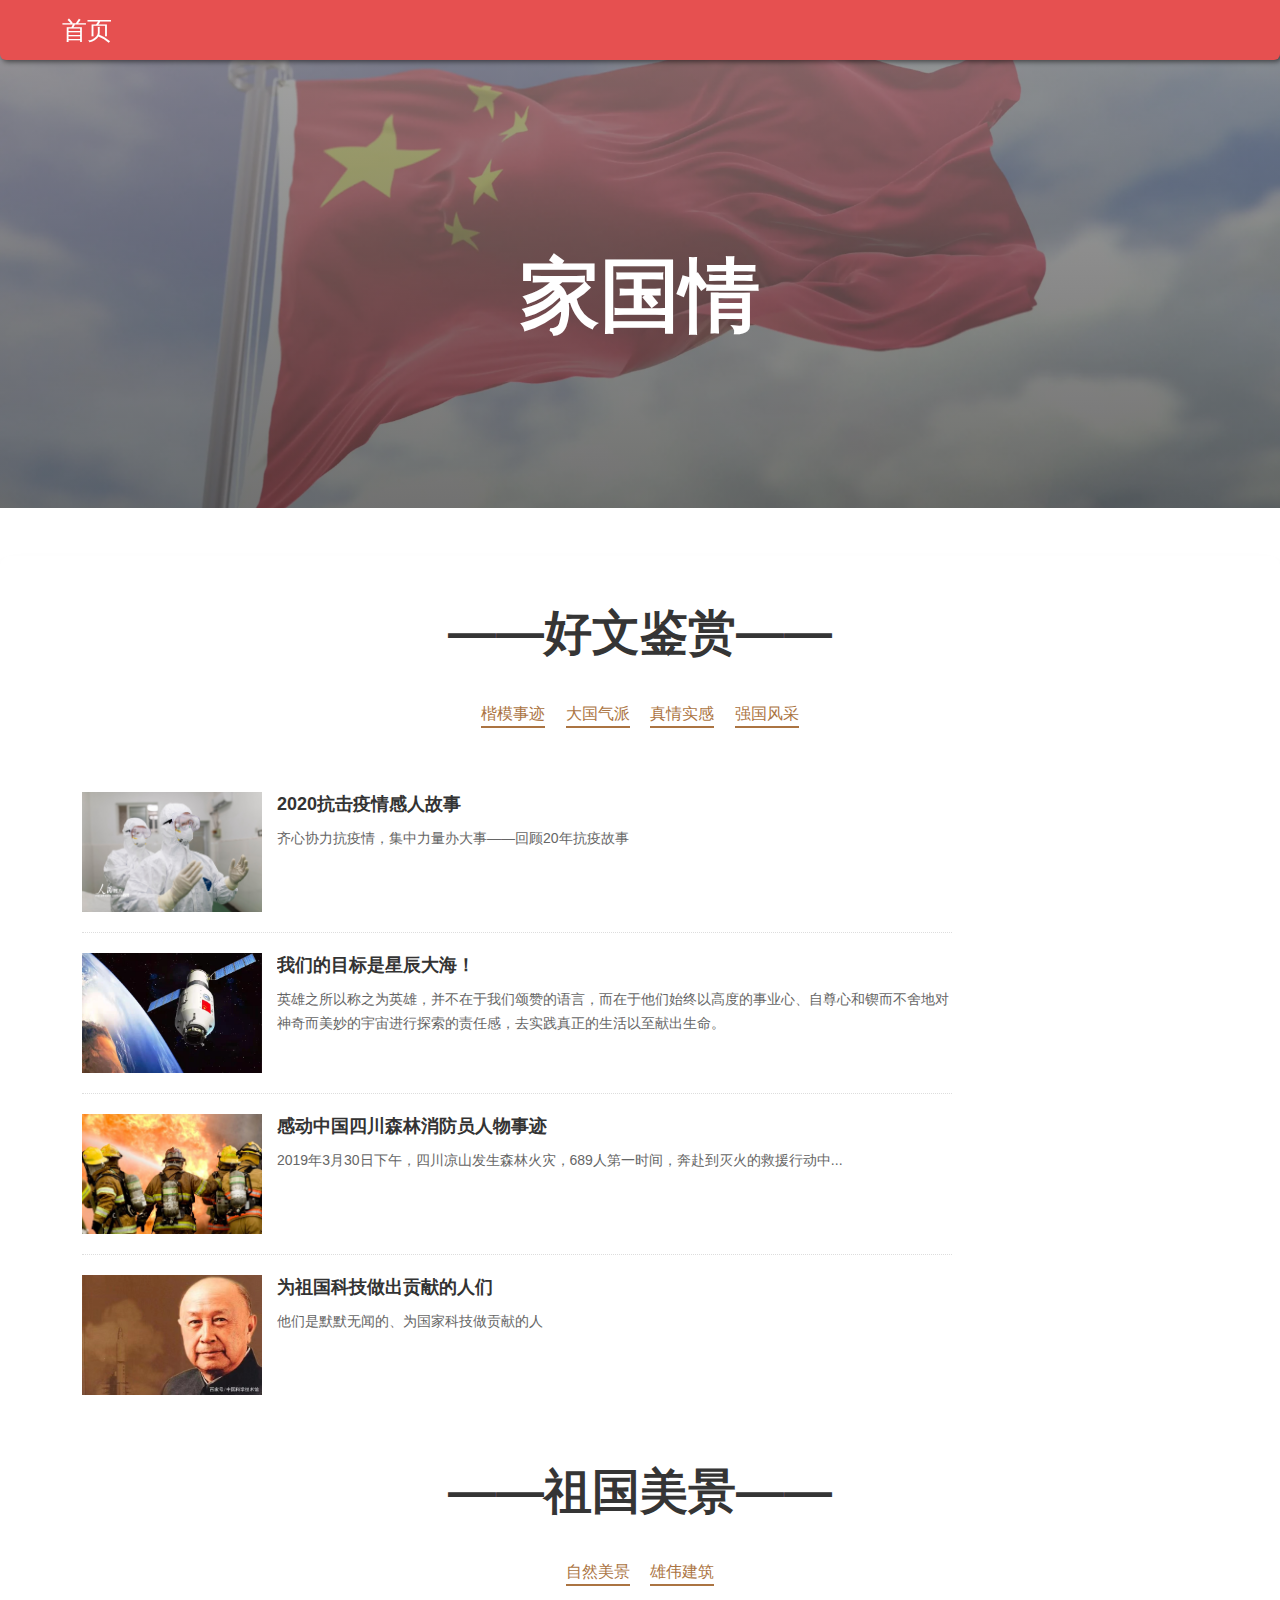
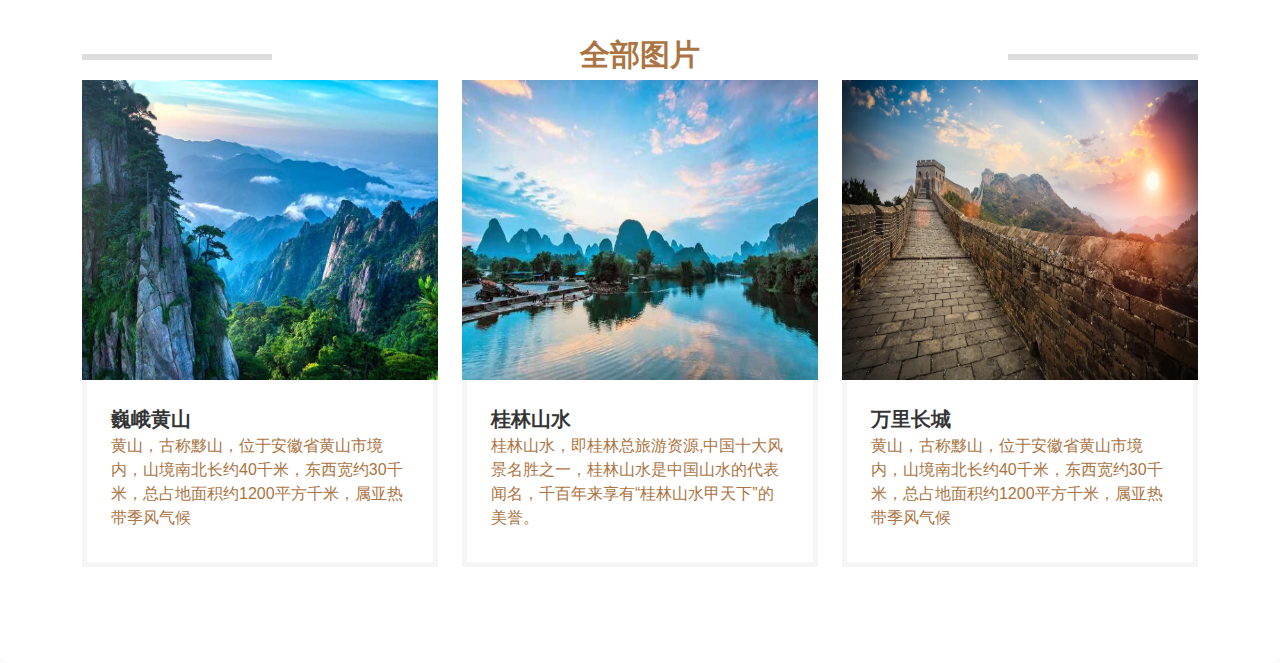
<file: Index.html>
<!DOCTYPE html>
<html lang="en">

<head>
    <meta charset="UTF-8">
    <title>家国情</title>
    <meta content="width=device-width, initial-scale=1.0" name="viewport">
    <meta http-equiv="X-UA-Compatible" content="IE=edge">
    <meta name="viewport" content="width=device-width, initial-scale=1, user-scalable=no">

    <link rel="stylesheet" href="./src/css/bootstrap.min.css">
    <link rel="stylesheet" href="./src/css/mainpage.css">
    <link rel="stylesheet" href="./src/css/page_article.css">
</head>

<body>
    <!-- 导航栏 -->
    <div id="main-page">
        <div class="header">
            <div class="menu">
                <ul>
                    <li class="main"><a href="./Index.html">首页</a></li>
                </ul>
            </div>
        </div>

        <!-- 标题——使用CSS片段：container-fluid ->左右延伸宽度 -->
        <div class="page-pic container-fluid py-5 mb-5">
            <div class="container py-5">
                <!-- 使用CSS片段：居中+一号+宽距调整 -->
                <h1 class="web-title display-1 mb-3 text-center">家国情</h1>
            </div>
        </div>

        <!-- 文章模块 -->
        <div class="page-model container-xxl py-5">
            <div class="container">
                <!-- 模块标题 -->
                <div class="section-title text-center">
                    <h1 class="display-5 mb-5">——好文鉴赏——</h1>
                </div>

                <!-- 模块分类 -->
                <div class="row mt-n2 wow fadeInUp">
                    <div class="col-12 text-center">
                        <ul class="list-inline mb-5" id="portfolio-flters">
                            <li class="mx-2 active">楷模事迹</li>
                            <li class="mx-2 active">大国气派</li>
                            <li class="mx-2 active">真情实感</li>
                            <li class="mx-2 active">强国风采</li>
                        </ul>
                    </div>
                    <div class="line"><a class="line-in"></a></div>

                </div>


                <!-- 模块展示 -->
                <div class="row g-4 portfolio-container">
                    <div class="normal width-settings">
                        <div class="left-std center-setttings">
                            <div class="article-list">
                                <!-- 文章箱 -->
                                <div class="article-structure">
                                    <div class="article-settings">
                                        <div class="article-box"
                                            style="background-image: url(./src/res/img/article-2/article-2-1.jpg);">
                                        </div>
                                        <div class="each-article">
                                            <h4 class="font-normal">
                                                <a class="font-size-18 pre-model"
                                                    href="./Article-1.html">2020抗击疫情感人故事</a>
                                            </h4>
                                            <p class="des"><a
                                                    class="word-settings font-size-14 grey-deep-color">齐心协力抗疫情，集中力量办大事——回顾20年抗疫故事</a>
                                            </p>
                                        </div>
                                    </div>
                                </div>


                                <div class="article-structure">
                                    <div class="article-settings">
                                        <div class="article-box"
                                            style="background-image: url(./src/res/img/article-1/article-1-1.jpg);">
                                        </div>
                                        <div class="each-article">
                                            <h4 class="font-normal">
                                                <a class="font-size-18 pre-model"
                                                    href="./Article-2.html">我们的目标是星辰大海！</a>
                                            </h4>
                                            <p class="des"><a
                                                    class="word-settings font-size-14 grey-deep-color">英雄之所以称之为英雄，并不在于我们颂赞的语言，而在于他们始终以高度的事业心、自尊心和锲而不舍地对神奇而美妙的宇宙进行探索的责任感，去实践真正的生活以至献出生命。</a>
                                            </p>
                                        </div>
                                    </div>
                                </div>

                                <div class="article-structure">
                                    <div class="article-settings">
                                        <div class="article-box"
                                            style="background-image: url(./src/res/img/article-3/article-3-1.jpg);">
                                        </div>
                                        <div class="each-article">
                                            <h4 class="font-normal">
                                                <a class="font-size-18 pre-model"
                                                    href="./Article-3.html">感动中国四川森林消防员人物事迹</a>
                                            </h4>
                                            <p class="des"><a
                                                    class="word-settings font-size-14 grey-deep-color">2019年3月30日下午，四川凉山发生森林火灾，689人第一时间，奔赴到灭火的救援行动中...</a>
                                            </p>
                                        </div>
                                    </div>
                                </div>

                                <div class="article-structure">
                                    <div class="article-settings">
                                        <div class="article-box"
                                            style="background-image: url(./src/res/img/article-4/article-4-1.jpg);">
                                        </div>
                                        <div class="each-article">
                                            <h4 class="font-normal">
                                                <a class="font-size-18 pre-model"
                                                    href="./Article-4.html">为祖国科技做出贡献的人们</a>
                                            </h4>
                                            <p class="des"><a
                                                    class="word-settings font-size-14 grey-deep-color">他们是默默无闻的、为国家科技做贡献的人</a>
                                            </p>
                                        </div>
                                    </div>
                                </div>
                            </div>
                        </div>
                    </div>
                </div>
            </div>
            <!-- 风景欣赏模块 -->
            <div class="container-xxl py-5">
                <div class="container">
                    <!-- 模块标题 -->
                    <div class="section-title text-center">
                        <h1 class="display-5 mb-5">——祖国美景——</h1>
                    </div>

                    <!-- 模块分类 -->
                    <div class="row mt-n2 wow fadeInUp">
                        <div class="col-12 text-center">
                            <ul class="list-inline mb-5" id="portfolio-flters">
                                <li class="mx-2 active" data-filter=".first">自然美景</li>
                                <li class="mx-2 active" data-filter=".second">雄伟建筑</li>
                            </ul>
                        </div>
                    </div>

                    <div class="line"><a class="line-in">全部图片</a></div>

                    <!-- 模块展示 -->
                    <div class="row g-4 portfolio-container">

                        <div class="col-lg-4 col-md-6 portfolio-item">
                            <div class="rounded overflow-hidden">
                                <!-- 美图 -->
                                <div class="position-relative">
                                    <img class="img-fluid w-100" src="./src/res/img/mainpage/picture-1.jpeg">
                                </div>

                                <!-- 描述信息 -->
                                <div class="border border-5 border-light border-top-0 p-4">
                                    <h5 class="lh-base mb-0">巍峨黄山</h5>
                                    <p class="text-primary mb-2">
                                        黄山，古称黟山，位于安徽省黄山市境内，山境南北长约40千米，东西宽约30千米，总占地面积约1200平方千米，属亚热带季风气候</p>
                                </div>
                            </div>
                        </div>

                        <div class="col-lg-4 col-md-6 portfolio-item">
                            <div class="rounded overflow-hidden">
                                <!-- 美图 -->
                                <div class="position-relative">
                                    <img class="img-fluid w-100" src="./src/res/img/mainpage/picture-2.jpg">
                                </div>

                                <!-- 描述信息 -->
                                <div class="border border-5 border-light border-top-0 p-4">
                                    <h5 class="lh-base mb-0">桂林山水</h5>
                                    <p class="text-primary mb-2">
                                        桂林山水，即桂林总旅游资源,中国十大风景名胜之一，桂林山水是中国山水的代表闻名，千百年来享有“桂林山水甲天下”的美誉。</p>
                                </div>
                            </div>
                        </div>

                        <div class="col-lg-4 col-md-6 portfolio-item">
                            <div class="rounded overflow-hidden">
                                <!-- 美图 -->
                                <div class="position-relative">
                                    <img class="img-fluid w-100" src="./src/res/img/mainpage/picture-3.jpg">
                                </div>

                                <!-- 描述信息 -->
                                <div class="border border-5 border-light border-top-0 p-4">
                                    <h5 class="lh-base mb-0">万里长城</h5>
                                    <p class="text-primary mb-2">
                                        黄山，古称黟山，位于安徽省黄山市境内，山境南北长约40千米，东西宽约30千米，总占地面积约1200平方千米，属亚热带季风气候</p>
                                </div>
                            </div>
                        </div>

                    </div>
                </div>
            </div>
        </div>
</body>

</html>
</file>
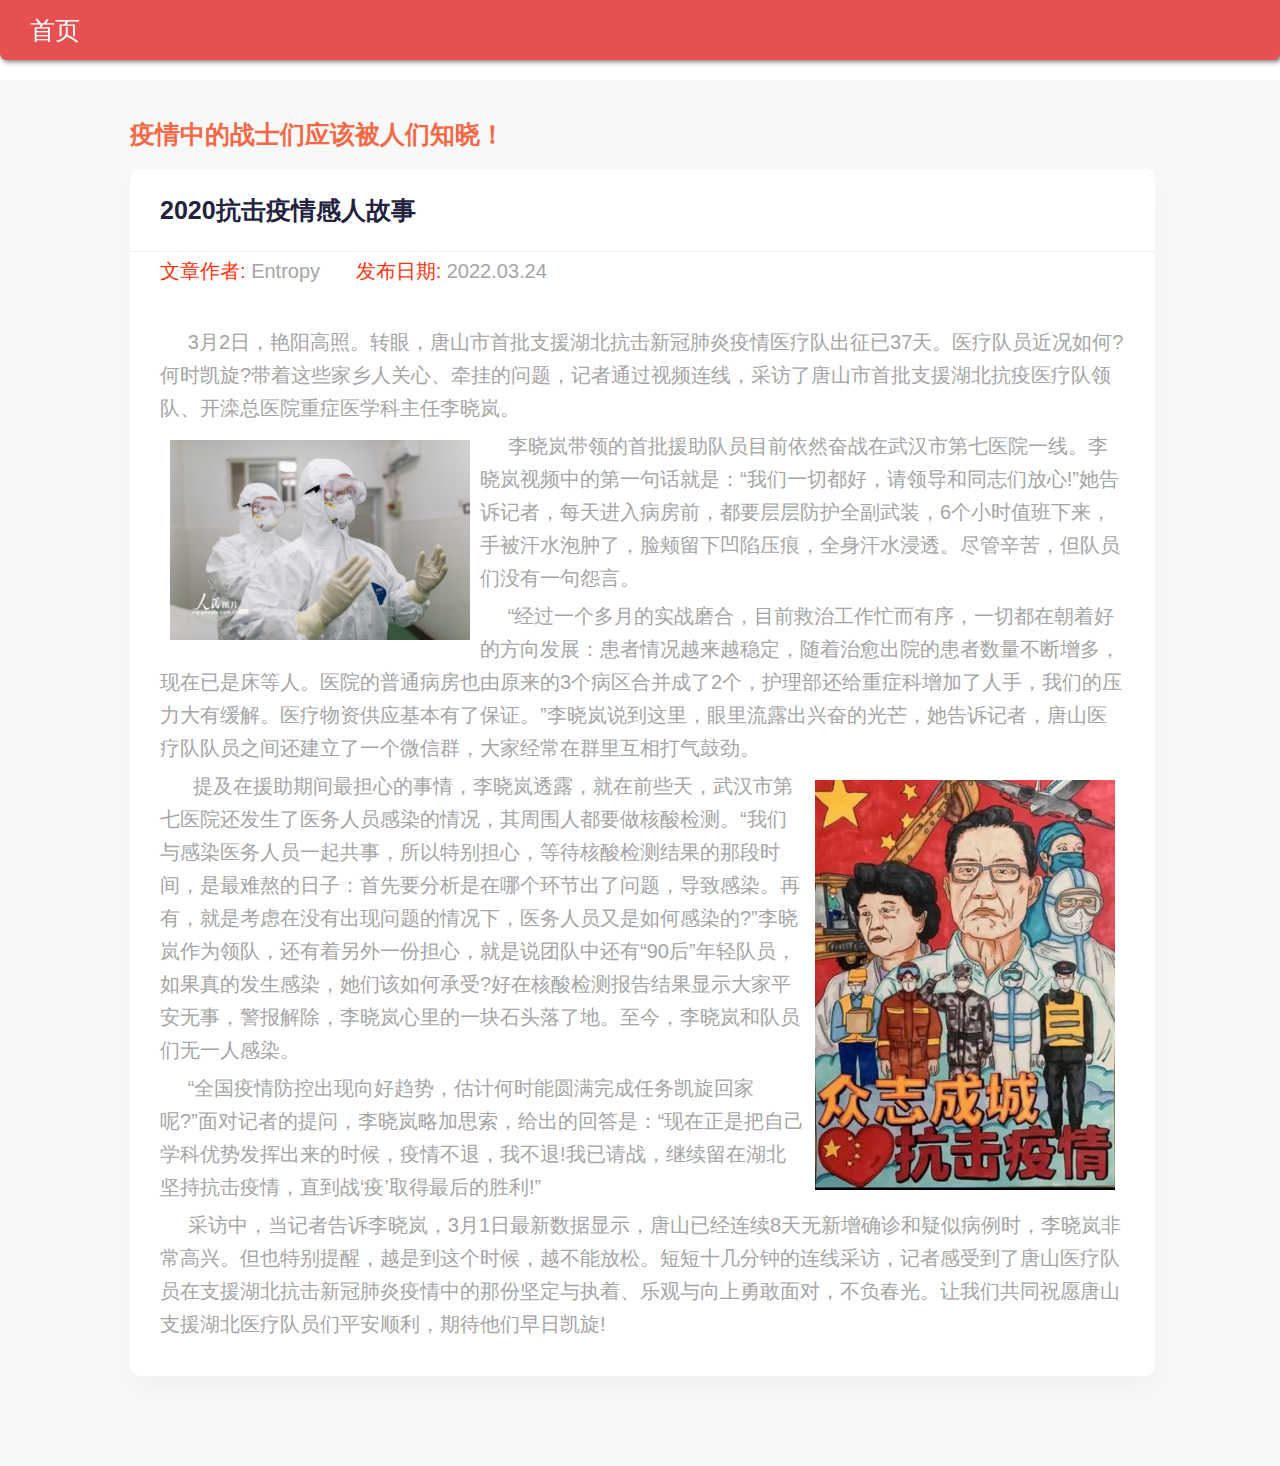
<file: Article-1.html>
<!DOCTYPE html>
<html lang="zxx">

<head>
    <meta http-equiv="Content-Type" content="text/html; charset=UTF-8">
    <title>文章-2020抗击疫情感人故事</title>
    <meta content="width=device-width, initial-scale=1.0" name="viewport">
    <meta name="author" content="">
    <meta name="MobileOptimized" content="320">

    <link rel="stylesheet" href="./src/css/page_article.css">

    <link rel="stylesheet" type="text/css" href="./src/css/article_style.css">

</head>


<body class="mini-sidebar">
    <div class="header">
        <div class="menu">
            <ul>
                <li class="main"><a href="./Index.html">首页</a></li>
            </ul>
        </div>
    </div>

    <div class="page-wrapper">
        <div class="page-wrapper">
            <div class="main-content">
                <div class="row">
                    <div class="col xl-12 col-lg-12 col-md-12 col-sm-12 col-12">
                        <div class="page-title-wrapper">
                            <div class="page-title-box">
                                <h4 class="page-title">疫情中的战士们应该被人们知晓！</h4>
                            </div>
                        </div>
                    </div>
                </div>

                <div class="row">
                    <div class="col-xl-12 col-lg-12 col-md-12 col-sm-12 col-12">
                        <div id="info-content" class="button-content-1"></div>
                        <div id="info-content" class="button-content-2"></div>
                        <div class="card table-card">
                            <div class="card-header pb-0">
                                <h4>2020抗击疫情感人故事
                                </h4>
                            </div>
                            <div class="card-info">
                                <p><span>文章作者: </span>Entropy</p>
                                <p><span>发布日期: </span>2022.03.24</p>
                            </div>
                            <div class="card-body">
                                <div class="article">
                                    <p>&nbsp;&nbsp;&nbsp;&nbsp;&nbsp;3月2日，艳阳高照。转眼，唐山市首批支援湖北抗击新冠肺炎疫情医疗队出征已37天。医疗队员近况如何?何时凯旋?带着这些家乡人关心、牵挂的问题，记者通过视频连线，采访了唐山市首批支援湖北抗疫医疗队领队、开滦总医院重症医学科主任李晓岚。
                                    </p>
                                    <p class="img-article-a"><img src="./src/res/img/article-2/article-2-1.jpg"></p>
                                    <p>&nbsp;&nbsp;&nbsp;&nbsp;&nbsp;李晓岚带领的首批援助队员目前依然奋战在武汉市第七医院一线。李晓岚视频中的第一句话就是：“我们一切都好，请领导和同志们放心!”她告诉记者，每天进入病房前，都要层层防护全副武装，6个小时值班下来，手被汗水泡肿了，脸颊留下凹陷压痕，全身汗水浸透。尽管辛苦，但队员们没有一句怨言。
                                    </p>

                                    <p>&nbsp;&nbsp;&nbsp;&nbsp;&nbsp;“经过一个多月的实战磨合，目前救治工作忙而有序，一切都在朝着好的方向发展：患者情况越来越稳定，随着治愈出院的患者数量不断增多，现在已是床等人。医院的普通病房也由原来的3个病区合并成了2个，护理部还给重症科增加了人手，我们的压力大有缓解。医疗物资供应基本有了保证。”李晓岚说到这里，眼里流露出兴奋的光芒，她告诉记者，唐山医疗队队员之间还建立了一个微信群，大家经常在群里互相打气鼓劲。
                                    </p>

                                    <p class="img-article-b"><img src="./src/res/img/article-2/article-2-2.jpg"></p>
                                    <p>&nbsp;&nbsp;&nbsp;&nbsp;&nbsp;
                                        提及在援助期间最担心的事情，李晓岚透露，就在前些天，武汉市第七医院还发生了医务人员感染的情况，其周围人都要做核酸检测。“我们与感染医务人员一起共事，所以特别担心，等待核酸检测结果的那段时间，是最难熬的日子：首先要分析是在哪个环节出了问题，导致感染。再有，就是考虑在没有出现问题的情况下，医务人员又是如何感染的?”李晓岚作为领队，还有着另外一份担心，就是说团队中还有“90后”年轻队员，如果真的发生感染，她们该如何承受?好在核酸检测报告结果显示大家平安无事，警报解除，李晓岚心里的一块石头落了地。至今，李晓岚和队员们无一人感染。
                                    </p>

                                    <p>&nbsp;&nbsp;&nbsp;&nbsp;&nbsp;“全国疫情防控出现向好趋势，估计何时能圆满完成任务凯旋回家呢?”面对记者的提问，李晓岚略加思索，给出的回答是：“现在正是把自己学科优势发挥出来的时候，疫情不退，我不退!我已请战，继续留在湖北坚持抗击疫情，直到战‘疫’取得最后的胜利!”
                                    </p>

                                    <p>&nbsp;&nbsp;&nbsp;&nbsp;&nbsp;采访中，当记者告诉李晓岚，3月1日最新数据显示，唐山已经连续8天无新增确诊和疑似病例时，李晓岚非常高兴。但也特别提醒，越是到这个时候，越不能放松。短短十几分钟的连线采访，记者感受到了唐山医疗队员在支援湖北抗击新冠肺炎疫情中的那份坚定与执着、乐观与向上勇敢面对，不负春光。让我们共同祝愿唐山支援湖北医疗队员们平安顺利，期待他们早日凯旋!
                                    </p>
                                </div>
                            </div>
                        </div>
                    </div>
                </div>
            </div>
        </div>
    </div>

</body>

</html>
</file>
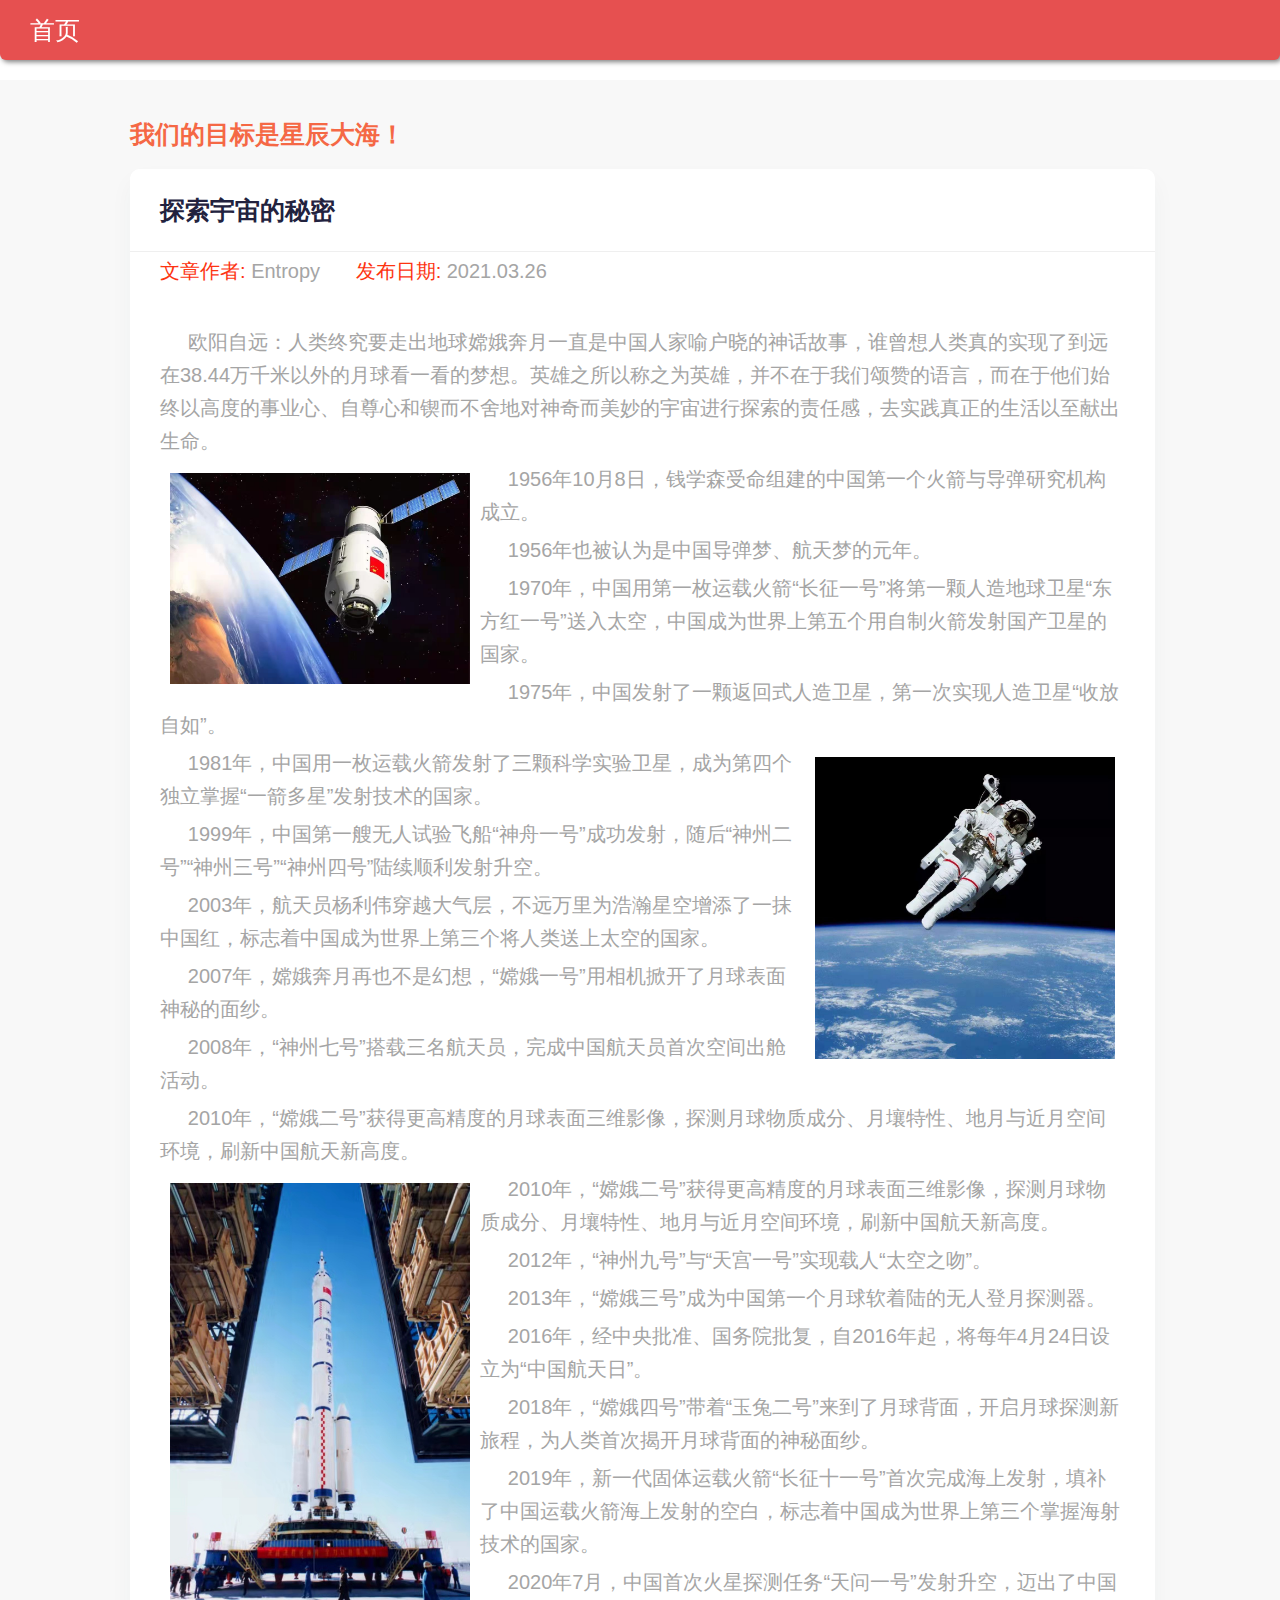
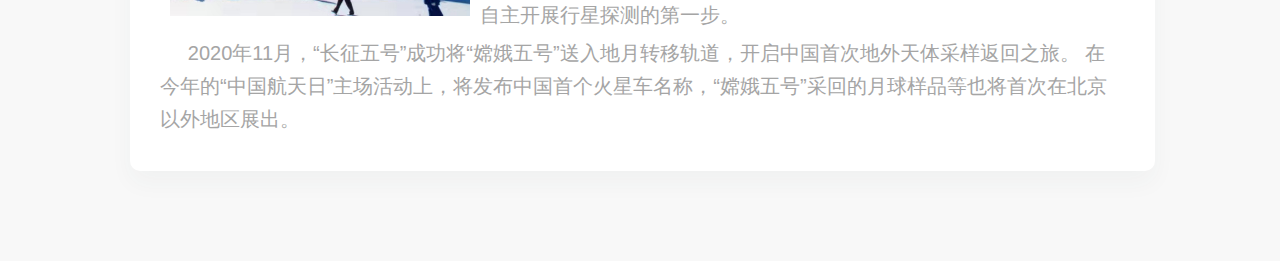
<file: Article-2.html>
<!DOCTYPE html>
<html lang="zxx">

<head>
    <meta http-equiv="Content-Type" content="text/html; charset=UTF-8">
    <title>文章-探索宇宙的秘密</title>
    <meta content="width=device-width, initial-scale=1.0" name="viewport">
    <meta name="author" content="">
    <meta name="MobileOptimized" content="320">

    <link rel="stylesheet" href="./src/css/page_article.css">

    <link rel="stylesheet" type="text/css" href="./src/css/article_style.css">

</head>


<body class="mini-sidebar">
    <div class="header">
        <div class="menu">
            <ul>
                <li class="main"><a href="./Index.html">首页</a></li>
            </ul>
        </div>
    </div>

    <div class="page-wrapper">
        <div class="page-wrapper">
            <div class="main-content">
                <div class="row">
                    <div class="col xl-12 col-lg-12 col-md-12 col-sm-12 col-12">
                        <div class="page-title-wrapper">
                            <div class="page-title-box">
                                <h4 class="page-title">我们的目标是星辰大海！</h4>
                            </div>
                        </div>
                    </div>
                </div>

                <div class="row">
                    <div class="col-xl-12 col-lg-12 col-md-12 col-sm-12 col-12">
                        <div id="info-content" class="button-content-1"></div>
                        <div id="info-content" class="button-content-2"></div>
                        <div class="card table-card">
                            <div class="card-header pb-0">
                                <h4>探索宇宙的秘密
                                </h4>
                            </div>
                            <div class="card-info">
                                <p><span>文章作者: </span>Entropy</p>
                                <p><span>发布日期: </span>2021.03.26</p>
                            </div>
                            <div class="card-body">
                                <div class="article">
                                    <p>&nbsp;&nbsp;&nbsp;&nbsp;&nbsp;欧阳自远：人类终究要走出地球嫦娥奔月一直是中国人家喻户晓的神话故事，谁曾想人类真的实现了到远在38.44万千米以外的月球看一看的梦想。英雄之所以称之为英雄，并不在于我们颂赞的语言，而在于他们始终以高度的事业心、自尊心和锲而不舍地对神奇而美妙的宇宙进行探索的责任感，去实践真正的生活以至献出生命。
                                    </p>
                                    <p class="img-article-a"><img src="./src/res/img/article-1/article-1-1.jpg"></p>
                                    <p>&nbsp;&nbsp;&nbsp;&nbsp;&nbsp;1956年10月8日，钱学森受命组建的中国第一个火箭与导弹研究机构成立。</p>

                                    <p>&nbsp;&nbsp;&nbsp;&nbsp;&nbsp;1956年也被认为是中国导弹梦、航天梦的元年。</p>


                                    <p>&nbsp;&nbsp;&nbsp;&nbsp;&nbsp;1970年，中国用第一枚运载火箭“长征一号”将第一颗人造地球卫星“东方红一号”送入太空，中国成为世界上第五个用自制火箭发射国产卫星的国家。
                                    </p>

                                    <p>&nbsp;&nbsp;&nbsp;&nbsp;&nbsp;1975年，中国发射了一颗返回式人造卫星，第一次实现人造卫星“收放自如”。
                                    </p>
                                    <p class="img-article-b"><img src="./src/res/img/article-1/article-1-2.jpg"></p>

                                    <p>&nbsp;&nbsp;&nbsp;&nbsp;&nbsp;1981年，中国用一枚运载火箭发射了三颗科学实验卫星，成为第四个独立掌握“一箭多星”发射技术的国家。
                                    </p>
                                    <p>&nbsp;&nbsp;&nbsp;&nbsp;&nbsp;1999年，中国第一艘无人试验飞船“神舟一号”成功发射，随后“神州二号”“神州三号”“神州四号”陆续顺利发射升空。
                                    </p>

                                    <p>&nbsp;&nbsp;&nbsp;&nbsp;&nbsp;2003年，航天员杨利伟穿越大气层，不远万里为浩瀚星空增添了一抹中国红，标志着中国成为世界上第三个将人类送上太空的国家。
                                    </p>
                                    <p>&nbsp;&nbsp;&nbsp;&nbsp;&nbsp;2007年，嫦娥奔月再也不是幻想，“嫦娥一号”用相机掀开了月球表面神秘的面纱。</p>

                                    <p>&nbsp;&nbsp;&nbsp;&nbsp;&nbsp;2008年，“神州七号”搭载三名航天员，完成中国航天员首次空间出舱活动。</p>
                                    <p>&nbsp;&nbsp;&nbsp;&nbsp;&nbsp;2010年，“嫦娥二号”获得更高精度的月球表面三维影像，探测月球物质成分、月壤特性、地月与近月空间环境，刷新中国航天新高度。
                                    </p>
                                    <p class="img-article-a"><img src="./src/res/img/article-1/article-1-3.jpg"></p>

                                    <p>&nbsp;&nbsp;&nbsp;&nbsp;&nbsp;2010年，“嫦娥二号”获得更高精度的月球表面三维影像，探测月球物质成分、月壤特性、地月与近月空间环境，刷新中国航天新高度。
                                    </p>
                                    <P>&nbsp;&nbsp;&nbsp;&nbsp;&nbsp;2012年，“神州九号”与“天宫一号”实现载人“太空之吻”。</P>

                                    <p>&nbsp;&nbsp;&nbsp;&nbsp;&nbsp;2013年，“嫦娥三号”成为中国第一个月球软着陆的无人登月探测器。</p>

                                    <p>&nbsp;&nbsp;&nbsp;&nbsp;&nbsp;2016年，经中央批准、国务院批复，自2016年起，将每年4月24日设立为“中国航天日”。</p>

                                    <p>&nbsp;&nbsp;&nbsp;&nbsp;&nbsp;2018年，“嫦娥四号”带着“玉兔二号”来到了月球背面，开启月球探测新旅程，为人类首次揭开月球背面的神秘面纱。
                                    </p>

                                    <P>&nbsp;&nbsp;&nbsp;&nbsp;&nbsp;2019年，新一代固体运载火箭“长征十一号”首次完成海上发射，填补了中国运载火箭海上发射的空白，标志着中国成为世界上第三个掌握海射技术的国家。
                                    </P>

                                    <p>&nbsp;&nbsp;&nbsp;&nbsp;&nbsp;2020年7月，中国首次火星探测任务“天问一号”发射升空，迈出了中国自主开展行星探测的第一步。</p>

                                    <p>&nbsp;&nbsp;&nbsp;&nbsp;&nbsp;2020年11月，“长征五号”成功将“嫦娥五号”送入地月转移轨道，开启中国首次地外天体采样返回之旅。
                                        在今年的“中国航天日”主场活动上，将发布中国首个火星车名称，“嫦娥五号”采回的月球样品等也将首次在北京以外地区展出。</p>
                                </div>
                            </div>
                        </div>
                    </div>
                </div>
            </div>
        </div>
    </div>

</body>

</html>
</file>
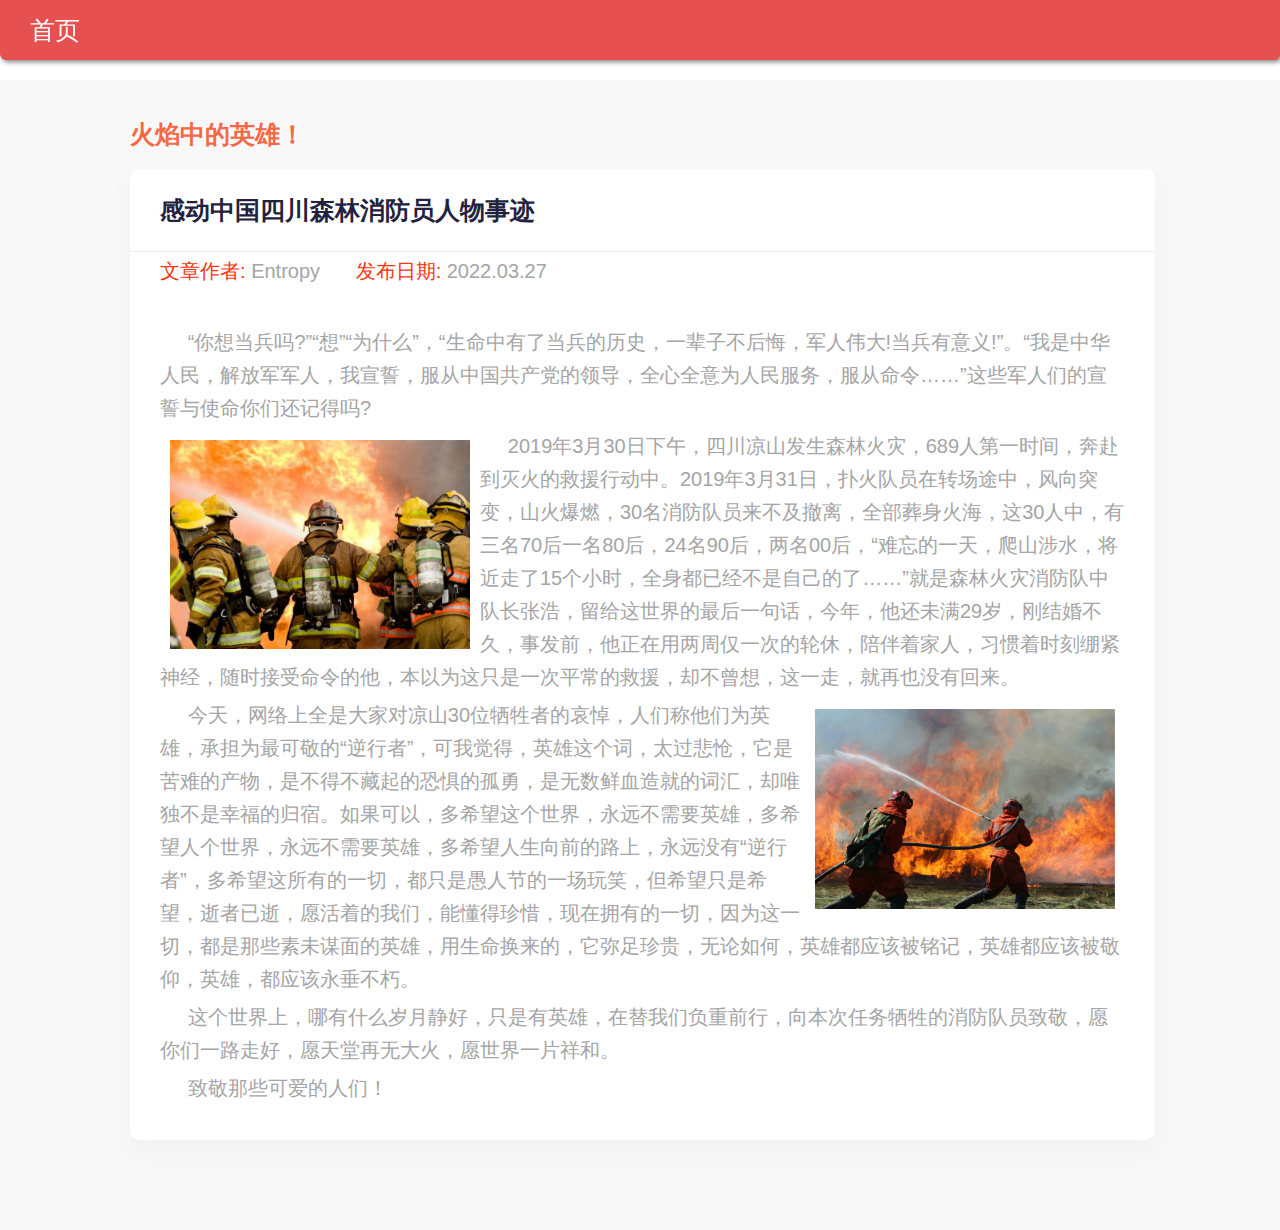
<file: Article-3.html>
<!DOCTYPE html>
<html lang="zxx">

<head>
    <meta http-equiv="Content-Type" content="text/html; charset=UTF-8">
    <title>文章-感动中国四川森林消防员人物事迹</title>
    <meta content="width=device-width, initial-scale=1.0" name="viewport">
    <meta name="author" content="">
    <meta name="MobileOptimized" content="320">

    <link rel="stylesheet" href="./src/css/page_article.css">

    <link rel="stylesheet" type="text/css" href="./src/css/article_style.css">

</head>


<body class="mini-sidebar">
    <div class="header">
        <div class="menu">
            <ul>
                <li class="main"><a href="./Index.html">首页</a></li>
            </ul>
        </div>
    </div>

    <div class="page-wrapper">
        <div class="page-wrapper">
            <div class="main-content">
                <div class="row">
                    <div class="col xl-12 col-lg-12 col-md-12 col-sm-12 col-12">
                        <div class="page-title-wrapper">
                            <div class="page-title-box">
                                <h4 class="page-title">火焰中的英雄！</h4>
                            </div>
                        </div>
                    </div>
                </div>

                <div class="row">
                    <div class="col-xl-12 col-lg-12 col-md-12 col-sm-12 col-12">
                        <div id="info-content" class="button-content-1"></div>
                        <div id="info-content" class="button-content-2"></div>
                        <div class="card table-card">
                            <div class="card-header pb-0">
                                <h4>感动中国四川森林消防员人物事迹</h4>
                            </div>
                            <div class="card-info">
                                <p><span>文章作者: </span>Entropy</p>
                                <p><span>发布日期: </span>2022.03.27</p>
                            </div>
                            <div class="card-body">
                                <div class="article">
                                    <p>&nbsp;&nbsp;&nbsp;&nbsp;&nbsp;“你想当兵吗?”“想”“为什么”，“生命中有了当兵的历史，一辈子不后悔，军人伟大!当兵有意义!”。“我是中华人民，解放军军人，我宣誓，服从中国共产党的领导，全心全意为人民服务，服从命令……”这些军人们的宣誓与使命你们还记得吗?
                                    </p>
                                    <p class="img-article-a"><img src="./src/res/img/article-3/article-3-1.jpg"></p>
                                    <p>&nbsp;&nbsp;&nbsp;&nbsp;&nbsp;2019年3月30日下午，四川凉山发生森林火灾，689人第一时间，奔赴到灭火的救援行动中。2019年3月31日，扑火队员在转场途中，风向突变，山火爆燃，30名消防队员来不及撤离，全部葬身火海，这30人中，有三名70后一名80后，24名90后，两名00后，“难忘的一天，爬山涉水，将近走了15个小时，全身都已经不是自己的了……”就是森林火灾消防队中队长张浩，留给这世界的最后一句话，今年，他还未满29岁，刚结婚不久，事发前，他正在用两周仅一次的轮休，陪伴着家人，习惯着时刻绷紧神经，随时接受命令的他，本以为这只是一次平常的救援，却不曾想，这一走，就再也没有回来。
                                    </p>
                                    <p class="img-article-b"><img src="./src/res/img/article-3/article-3-2.jpg"></p>

                                    <P>&nbsp;&nbsp;&nbsp;&nbsp;&nbsp;今天，网络上全是大家对凉山30位牺牲者的哀悼，人们称他们为英雄，承担为最可敬的“逆行者”，可我觉得，英雄这个词，太过悲怆，它是苦难的产物，是不得不藏起的恐惧的孤勇，是无数鲜血造就的词汇，却唯独不是幸福的归宿。如果可以，多希望这个世界，永远不需要英雄，多希望人个世界，永远不需要英雄，多希望人生向前的路上，永远没有“逆行者”，多希望这所有的一切，都只是愚人节的一场玩笑，但希望只是希望，逝者已逝，愿活着的我们，能懂得珍惜，现在拥有的一切，因为这一切，都是那些素未谋面的英雄，用生命换来的，它弥足珍贵，无论如何，英雄都应该被铭记，英雄都应该被敬仰，英雄，都应该永垂不朽。
                                    </P>
                                    <p>&nbsp;&nbsp;&nbsp;&nbsp;&nbsp;这个世界上，哪有什么岁月静好，只是有英雄，在替我们负重前行，向本次任务牺牲的消防队员致敬，愿你们一路走好，愿天堂再无大火，愿世界一片祥和。
                                    </p>

                                    <p>&nbsp;&nbsp;&nbsp;&nbsp;&nbsp;致敬那些可爱的人们！
                                    </p>
                                </div>
                            </div>
                        </div>
                    </div>
                </div>
            </div>
        </div>
    </div>

</body>

</html>
</file>
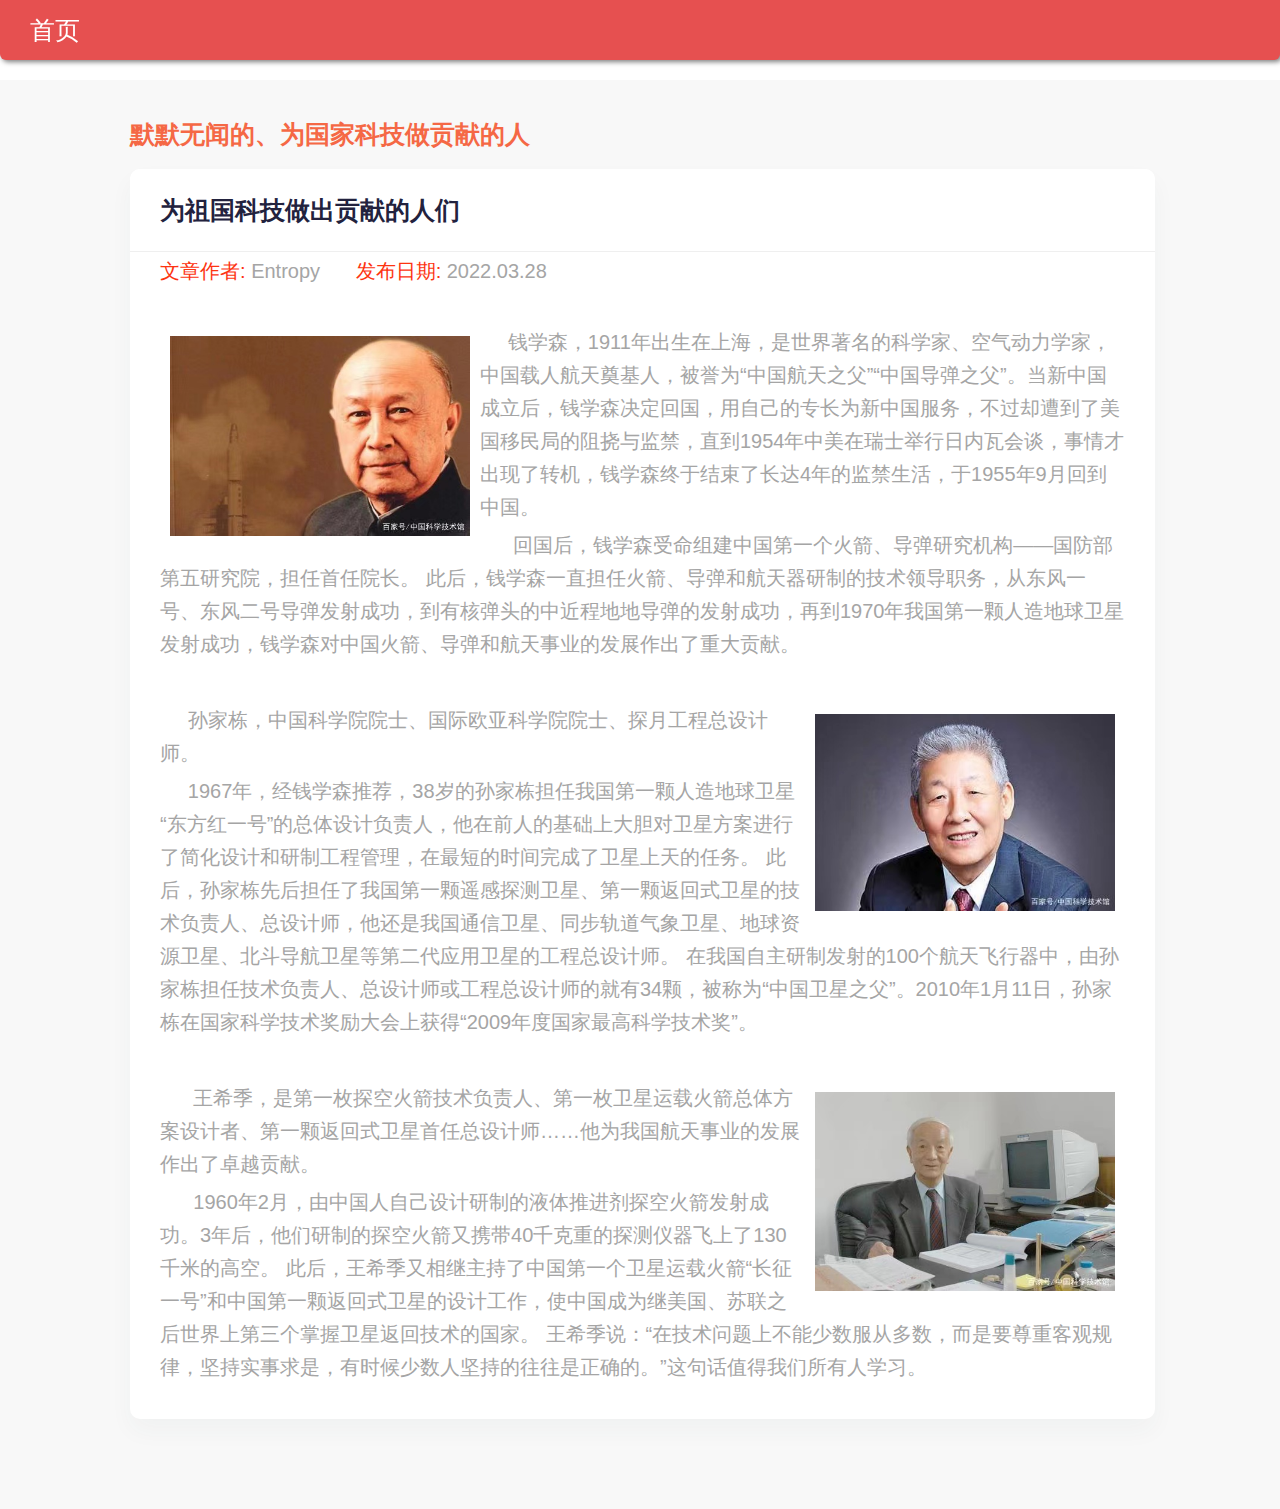
<file: Article-4.html>
<!DOCTYPE html>
<html lang="zxx">

<head>
    <meta http-equiv="Content-Type" content="text/html; charset=UTF-8">
    <title>文章-为祖国科技做出贡献的人们</title>
    <meta content="width=device-width, initial-scale=1.0" name="viewport">
    <meta name="author" content="">
    <meta name="MobileOptimized" content="320">

    <link rel="stylesheet" href="./src/css/page_article.css">

    <link rel="stylesheet" type="text/css" href="./src/css/article_style.css">

</head>


<body class="mini-sidebar">
    <div class="header">
        <div class="menu">
            <ul>
                <li class="main"><a href="./Index.html">首页</a></li>
            </ul>
        </div>
    </div>

    <div class="page-wrapper">
        <div class="page-wrapper">
            <div class="main-content">
                <div class="row">
                    <div class="col xl-12 col-lg-12 col-md-12 col-sm-12 col-12">
                        <div class="page-title-wrapper">
                            <div class="page-title-box">
                                <h4 class="page-title">默默无闻的、为国家科技做贡献的人</h4>
                            </div>
                        </div>
                    </div>
                </div>

                <div class="row">
                    <div class="col-xl-12 col-lg-12 col-md-12 col-sm-12 col-12">
                        <div id="info-content" class="button-content-1"></div>
                        <div id="info-content" class="button-content-2"></div>
                        <div class="card table-card">
                            <div class="card-header pb-0">
                                <h4>为祖国科技做出贡献的人们
                                </h4>
                            </div>
                            <div class="card-info">
                                <p><span>文章作者: </span>Entropy</p>
                                <p><span>发布日期: </span>2022.03.28</p>
                            </div>
                            <div class="card-body">
                                <div class="article">
                                    <p class="img-article-a"><img src="./src/res/img/article-4/article-4-1.jpg"></p>

                                    <p>&nbsp;&nbsp;&nbsp;&nbsp;&nbsp;钱学森，1911年出生在上海，是世界著名的科学家、空气动力学家，中国载人航天奠基人，被誉为“中国航天之父”“中国导弹之父”。当新中国成立后，钱学森决定回国，用自己的专长为新中国服务，不过却遭到了美国移民局的阻挠与监禁，直到1954年中美在瑞士举行日内瓦会谈，事情才出现了转机，钱学森终于结束了长达4年的监禁生活，于1955年9月回到中国。
                                    </p>
                                    <p>&nbsp;&nbsp;&nbsp;&nbsp;&nbsp; 回国后，钱学森受命组建中国第一个火箭、导弹研究机构——国防部第五研究院，担任首任院长。
                                        此后，钱学森一直担任火箭、导弹和航天器研制的技术领导职务，从东风一号、东风二号导弹发射成功，到有核弹头的中近程地地导弹的发射成功，再到1970年我国第一颗人造地球卫星发射成功，钱学森对中国火箭、导弹和航天事业的发展作出了重大贡献。
                                        <br />
                                    </p>
                                    <p><br /></p>
                                    <p class="img-article-b"><img src="./src/res/img/article-4/article-4-2.jpg"></p>

                                    <p>&nbsp;&nbsp;&nbsp;&nbsp;&nbsp;孙家栋，中国科学院院士、国际欧亚科学院院士、探月工程总设计师。</p>

                                    <p>&nbsp;&nbsp;&nbsp;&nbsp;&nbsp;1967年，经钱学森推荐，38岁的孙家栋担任我国第一颗人造地球卫星“东方红一号”的总体设计负责人，他在前人的基础上大胆对卫星方案进行了简化设计和研制工程管理，在最短的时间完成了卫星上天的任务。
                                        此后，孙家栋先后担任了我国第一颗遥感探测卫星、第一颗返回式卫星的技术负责人、总设计师，他还是我国通信卫星、同步轨道气象卫星、地球资源卫星、北斗导航卫星等第二代应用卫星的工程总设计师。
                                        在我国自主研制发射的100个航天飞行器中，由孙家栋担任技术负责人、总设计师或工程总设计师的就有34颗，被称为“中国卫星之父”。2010年1月11日，孙家栋在国家科学技术奖励大会上获得“2009年度国家最高科学技术奖”。
                                    </p>
                                    <p><br /></p>
                                    <p class="img-article-b"><img src="./src/res/img/article-4/article-4-3.jpg"></p>

                                    <p>&nbsp;&nbsp;&nbsp;&nbsp;&nbsp;
                                        王希季，是第一枚探空火箭技术负责人、第一枚卫星运载火箭总体方案设计者、第一颗返回式卫星首任总设计师……他为我国航天事业的发展作出了卓越贡献。
                                    </p>
                                    <p>&nbsp;&nbsp;&nbsp;&nbsp;&nbsp;
                                        1960年2月，由中国人自己设计研制的液体推进剂探空火箭发射成功。3年后，他们研制的探空火箭又携带40千克重的探测仪器飞上了130千米的高空。
                                        此后，王希季又相继主持了中国第一个卫星运载火箭“长征一号”和中国第一颗返回式卫星的设计工作，使中国成为继美国、苏联之后世界上第三个掌握卫星返回技术的国家。
                                        王希季说：“在技术问题上不能少数服从多数，而是要尊重客观规律，坚持实事求是，有时候少数人坚持的往往是正确的。”这句话值得我们所有人学习。
                                    </p>
                                </div>
                            </div>
                        </div>
                    </div>
                </div>
            </div>
        </div>
    </div>

</body>

</html>
</file>
<file: src/css/mainpage.css>
:root {
    --primary: #AB7442;
    --light: #F5F5F5;
    --dark: #353535;
    --back: rgb(255, 255, 255);
}

* {
    margin: 0;
    padding: 0;
    border: 0;
    outline: none;
}
.page-model {
    background: var(--back);
    border-radius: 10px;
    box-shadow: 0 0 50px 0 rgb(0 0 0 / 0.03);
    -webkit-box-shadow: 0px 20px 23px 0px rgba(62, 73, 84, 0.04);
    box-shadow: 0px 12px 23px 0px rgba(62, 73, 84, 0.04);
}
.middle {
    margin-top: 60px;
    height: 1000px;

}

.line {  
    padding: 0 20px 0;  
    margin: 20px 0;  
    line-height: 1px;  
    border-left: 190px solid #ddd;  
    border-right: 190px solid #ddd;  
    text-align: center;  
}

.line .line-in {
    color: var(--primary);
    font-weight: bold;
    font-size: 30px;
}

#bottoms {
    color: #fff;
    background-color: #2f2f2f;
    padding: 50px 0;
    width: 100%;
    padding-right: 7.5px;
    padding-left: 7.5px;
}



/* 主页正背景图 */
.page-pic {
    padding-top: 200px !important;
    padding-bottom: 100px !important;
    background: linear-gradient(rgba(131, 131, 131, 0.7), rgba(53, 53, 53, .7)), url(../res/img/mainpage/main-page-background.png) center center no-repeat;
    background-size: cover;
}

.web-title {
    color: rgb(255, 255, 255);
}


/* 风景类型 */
#portfolio-flters li {
    display: inline-block;
    font-weight: 500;
    color: var(--dark);
    cursor: pointer;
    transition: .5s;
    border-bottom: 2px solid transparent;
}

#portfolio-flters li:hover,
#portfolio-flters li.active {
    color: var(--primary);
    border-color: var(--primary);
}

.portfolio-item img {
    transition: .5s;
}

.portfolio-item:hover img {
    transform: scale(1.1);
}

.portfolio-item .portfolio-overlay {
    position: absolute;
    display: flex;
    align-items: center;
    justify-content: center;
    width: 0;
    height: 0;
    bottom: 0;
    left: 50%;
    background: rgba(53, 53, 53, .7);
    transition: .5s;
}

.portfolio-item:hover .portfolio-overlay {
    width: 100%;
    height: 100%;
    left: 0;
}

.portfolio-item .portfolio-overlay .btn {
    opacity: 0;
}

.portfolio-item:hover .portfolio-overlay .btn {
    opacity: 1;
}
</file>
<file: src/css/page_article.css>
* {
    margin: 0;
    padding: 0;
}

html,
body {
    width: 100%;
    font-family: "Microsoft Yahei", "Helvetica";
    color: #333333;
    background-color: rgb(255, 255, 255);
    background-repeat:no-repeat;
    background-attachment:fixed;
}
.main a {
    font-size: 25px !important;
}
img {
    max-width: 100%;
    border: 0;
}

a {
    color: #333333;
    text-decoration: none;
}

ul,
ol {
    list-style: none;
}

table {
    border-collapse: collapse;
    border-spacing: 0;
}

button {
    background: none;
}

input,
textarea,
button {
    border: none;
}

input,
button,
textarea,
select,
optgroup,
option {
    font: 1rem "Microsoft Yahei", "Helvetica";
    -webkit-box-shadow: none;
    box-shadow: none;
    outline: none;
}

input[type="button"],
input[type="text"],
input[type="submit"],
input[type="search"],
input[type="tel"],
input[type="number"],
select,
option {
    appearance: none;
    -webkit-appearance: none;
    -moz-appearance: none;
}

input::-webkit-input-placeholder,
textarea::-webkit-input-placeholder {
    color: #ccc;
}

input:-moz-placeholder,
textarea:-moz-placeholder,
input::-moz-placeholder,
textarea::-moz-placeholder {
    color: #ccc;
}

div {
    position: relative;
}





.width-settings {
    width: 1200px;
    margin: 0 auto;
}

.icon {
    display: inline-block;
    background-color: transparent;
    background-repeat: no-repeat;
}

.align-settings:after {
    content: "";
    display: inline-block;
    overflow: hidden;
    height: 100%;
    width: 0;
    font-size: 0;
    vertical-align: middle;
}

.word-settings {
    word-break: break-all;
    word-wrap: break-word;
}

.normal:after,
.normal:before {
    content: "";
    display: table;
}

.normal:after {
    clear: both;
}

.left-std {
    float: left;
}

.right-std {
    float: right;
}

.align-settings {
    vertical-align: middle;
}

.bottom-20 {
    margin-bottom: 20px;
}

.bottom-5 {
    margin-bottom: 5px;
}

.grey-deep-color {
    color: #666;
}

.grey-color {
    color: #999;
}

.black-color {
    color: #111;
}

.black-color {
    color: #000;
}

.font-size-12 {
    font-size: 12px;
}

.font-size-14 {
    font-size: 14px;
}

.font-size-18 {
    font-size: 18px;
}

.font-normal {
    font-weight: normal;
}

.heading-settings:hover {
    color: #353ed6 !important;
}

.pre-model {
    text-overflow: ellipsis;
    overflow: hidden;
    white-space: nowrap;
    font-weight: bold !important;
}





.header {
    /* min-width: 1200px;
    background: #e54949 no-repeat center; */
    background-size: cover;
    position: fixed;
    left: 0;
    top: 0;
    width: 100%;
    height: 60px;
    background-color: #e65050;
    vertical-align: top;
    border-bottom-left-radius: 6px;
    border-bottom-right-radius: 6px;

    z-index: 7;
    display: inline-flex;
    color: white;
    box-shadow: 2px 2px 5px rgba(0, 0, 0, 0.5);
}

.header .menu ul li {
    height: 60px;
    line-height: 60px;
    display: inline-block;
    padding: 0 10px;
    margin-right: 20px;
    border-bottom: 3px solid #fd9c00;
    border-bottom-color: transparent;
    margin-left: 20px;

}

.header .menu ul li:hover,
.header .menu ul li .lisf {
    border-bottom-color: #fd9c00;
}

.header .menu ul li a {
    color: #fff;
    font-size: 20px;
}

.navigation {
    height: 50px;
    line-height: 50px;
}

.navigation .icon {
    margin: 0 10px;
}

.pre-list-struture {
    background-color: #f9f9f9;
    padding: 0 20px;
    border-top: 2px solid #91a9ff;
}

.pre-list-struture .pre-list {
    padding: 10px 0;
}

.pre-list-struture .pre-list ul li {
    height: 35px;
    line-height: 35px;
    border-bottom: 1px dotted #dddddd;
}

.pre-list-struture .pre-list ul li:nth-child(1) a,
.pre-list-struture .pre-list ul li:nth-child(4) a {
    color: #f00;
}

.pre-list-struture .pre-list ul li:last-child {
    border: none;
}



.article-list .article-structure {
    padding: 20px 0;
    border-bottom: 1px dotted #ddd;
}

.article-list .article-structure a {
    display: block;
    width: 100%;
}

.article-list .article-structure:first-child {
    padding-top: 0;
}

.article-list .article-structure:last-child {
    border-bottom: none;
}

.article-list .article-structure .article-settings .each-article .time span {
    float: left;
}

.article-list .article-structure .article-settings .each-article .time span a {
    color: #999;
}

.article-list .article-settings {
    padding-left: 195px;
}

.article-list .article-settings .article-box {
    position: absolute;
    left: 0;
    top: 0;
    width: 180px;
    height: 100%;
    background: #f5f5f5 no-repeat center;
    background-size: cover;
}

.article-list .each-article {
    height: 120px;
}

.article-list .each-article h4 {
    width: 100%;
    line-height: 24px;
    margin-bottom: 10px;
}

.article-list .each-article .des {
    line-height: 24px;
    overflow: hidden;
    height: 50px;
}

.article-list .each-article .time {
    position: absolute;
    left: 0;
    bottom: 0;
}


.center-setttings {
    width: 870px;
    margin-left: 0;
}
</file>
<file: src/css/article_style.css>
:root {
    --black: #000000;
    --white: #ffffff;
    --off-white: #f8f8f8;
    --border-color: #efefef;
    --muted: #181818;
    --primary: #fd3411;
    --primary-light: #ff4646;
    --secondary: #22223e;
    --secondary-light: #315f72;
    --danger: #e81a46;
    --danger-light: #ed4b71;
    --success: #6ca329;
    --success-light: #79b530;
    --info: #07a8ff;
    --info-light: #5fc5ff;
    --warning: #ffa000;
    --warning-light: #ffb448;
    --dark: #22223e;
    --dark-light: #122e67;
    --light: #dae0e5;
    --light-light: #d3d9df;
    --facebook: #3b5998;
    --twitter: #00acee;
    --instagram: #dd2a7b;
    --google: #F4B400;
    --rating: #ffca2b;
    --price: #ff6b50;
    --light-bg: #fbf2f2;
    --txt: #181818;
    --title-color: #22223e;
}

*,
::after,
::before {
    box-sizing: border-box;
}

* {
    outline: 0 !important;
}

body {
    font-weight: 400;
    font-size: 20px;
    line-height: 1.65;
    -webkit-font-smoothing: antialiased;
    color: var(--txt);
    background: var(--off-white);
    overflow-x: hidden;
}


a,
a:hover,
a:focus,
button,
button:hover {
    color: var(--title-color);
    cursor: pointer;
    text-decoration: none;
    -webkit-transition: all 0.3s;
    -moz-transition: all 0.3s;
    -ms-transition: all 0.3s;
    -o-transition: all 0.3s;
    transition: all 0.3s;
}


a:hover {
    color: var(--primary);
}

img {
    max-width: 100%;
}

input,
textarea,
select,
button,
button:focus,
button:hover,
.form-control:focus {
    outline: none;
}

p {
    padding: 0;
    margin: 0;
}

h1,
h2,
h3,
h4,
h5,
h6 {
    margin: 0;
    padding: 0;
    line-height: 1.2;
    color: var(--title-color);
}

iframe {
    width: 100%;
    border: none;
}

select {
    cursor: pointer;
}

select,
input {
    height: 40px;
    border: 1px solid var(--border-color);
    padding: 0 10px;
    color: var(--muted);
}



/* 底部条置底 */
.page-wrapper {
    margin: 80px 0 0 0;
}

/* 主框架 */
.main-content {
    position: relative;
    min-height: 100vh;
    padding: 36px 125px 60px 60px;
    width: calc(100% - 280px);
    margin-left: 280px;
    transition: 0.3s;
}

body.mini-sidebar .main-content {
    width: calc(100% - 70px);
    margin: 0px 70px;
}


/* 定位关系 */
/* 书签样式-角 */
.button-content-1:before {
    content: '';
    left: 0px;
    top: 100px;
    position: absolute;
    border: 100px solid;
    border-width: 20px 20px;
    border-color: #ffd16e transparent transparent transparent;
}

.button-content-1:after {
    content: '';
    top: -20px;
    left: 0px;
    position: absolute;
    border: 100px solid;
    border-width: 20px 20px 0px 20px;
    border-color: transparent #ffd16e transparent #ffd16e;
}


/* 书签样式-身 */
.button-content-1 {
    width: 40px;
    height: 100px;
    background-color: #ffd16e;

    font-size: small;
    line-height: 40px;
    text-align: center;
    position: absolute;

    box-shadow: 20px rgb(0 0 0 / 0.03);

    top: 150px;
    right: 0px;
    left: 5px;
}


.button-content-2:before {
    content: '';
    left: 0px;
    top: 100px;
    position: absolute;
    border: 100px solid;
    border-width: 20px 20px;
    border-color: #eb5757 transparent transparent transparent;
}

.button-content-2:after {
    content: '';
    top: -20px;
    left: 0px;
    position: absolute;
    border: 100px solid;
    border-width: 20px 20px 0px 20px;
    border-color: transparent #eb5757 transparent #eb5757;
}


/* 书签样式-身 */
.button-content-2 {
    width: 40px;
    height: 100px;
    background-color: #eb5757;

    font-size: small;
    line-height: 40px;
    text-align: center;
    position: absolute;

    box-shadow: 20px rgb(0 0 0 / 0.03);

    top: 100px;
    right: 0px;
    left: 5px;
}

.img-article-a img {
    margin: 10px;
    float: left;
    width: 300px;
    height: auto;
}

.img-article-b img {
    margin: 10px;
    float: right;
    width: 300px;
    height: auto;
}

.page-title {
    color: #f56845;
}
/* 右上角分类提示 */
.page-title-box,
.breadcrumb-list {
    display: inline-block;
    width: 20%;
    flex: 1;
}

.page-title-wrapper {
    display: flex;
    flex-wrap: wrap;
    align-items: center;
    margin-bottom: 20px;
    margin-top: 3px;
}

.breadcrumb-list {
    text-align: right;
}

.breadcrumb-list ul {
    display: inline-flex;
    flex-wrap: wrap;
    word-break: break-word;
    list-style: none;
    padding-left: 0;
    margin: 0;
}

.breadcrumb-list ul li {
    margin-left: 10px;
    padding-left: 10px;
    position: relative;
}

.breadcrumb-list ul li:first-child {
    margin-left: 0;
    padding-left: 0;
    font-weight: 600;
}

.breadcrumb-list ul li:first-child:before {
    content: unset;
}

.breadcrumb-list ul li:before {
    position: absolute;
    content: "||";
    top: 1px;
    bottom: 0;
    left: -4px;
    font-size: 12px;
}

/*  */






/* 底部栏固定在底部 */
@keyframes swing {
    0% {
        transform: rotate(0deg);
    }

    6.25% {
        transform: rotate(-2deg);
    }

    12.5% {
        transform: rotate(5deg);
    }

    18.75% {
        transform: rotate(-10deg);
    }

    25% {
        transform: rotate(15deg);
    }

    31.25% {
        transform: rotate(-20deg);
    }

    37.5% {
        transform: rotate(25deg);
    }

    43.75% {
        transform: rotate(-30deg);
    }

    50% {
        transform: rotate(35deg);
    }

    56.25% {
        transform: rotate(-30deg);
    }

    62.5% {
        transform: rotate(25deg);
    }

    68.75% {
        transform: rotate(-20deg);
    }

    75% {
        transform: rotate(15deg);
    }

    81.25% {
        transform: rotate(-10deg);
    }

    87.5% {
        transform: rotate(5deg);
    }

    93.75% {
        transform: rotate(-2deg);
    }

    100% {
        transform: rotate(0deg);
    }
}

h1,
.h1 {
    font-size: 32px;
}

h2,
.h2 {
    font-size: 28px;
}

h3,
.h3 {
    font-size: 24px;
}

h4,
.h4 {
    font-size: 25px;
}

h5,
.h5 {
    font-size: 16px;
}

h6,
.h6 {
    font-size: 14px;
}



body .card-header,
.card-header:first-child {
    border: none;
    border-radius: 10px 10px 0 0;
    padding: 26px 30px !important;
    background: var(--white);
    border-bottom: 1px solid var(--border-color);
    text-transform: capitalize;
}

.card-title {
    margin-bottom: 0;
}

.card-desc {
    margin: 5px 0 0;
}

.blockquote {
    font-size: 20px;
}

.blockquote-styled {
    color: var(--white);
    padding: 30px 30px;
    border-radius: 10px;
}

.blockquote-styled .blockquote-footer {
    color: var(--white);
}

.blockquote-icon {
    padding: 40px 30px 40px 110px;
    border: none;
    border-radius: 10px;
    position: relative;
}

.blockquote-icon:after {
    content: "\f10d";
    font-family: "Font Awesome 5 Free";
    -moz-osx-font-smoothing: grayscale;
    -webkit-font-smoothing: antialiased;
    display: inline-block;
    font-style: normal;
    font-variant: normal;
    text-rendering: auto;
    line-height: 1;
    font-weight: 900;
    position: absolute;
    top: 30px;
    left: 30px;
    font-size: 50px;
}



/* 文章-盒子 */
.card {
    margin-bottom: 30px;
    border: 0;
    border-radius: 10px;
    box-shadow: 0 0 20px 0 rgb(0 0 0 / 0.03);
    -webkit-box-shadow: 0px 12px 23px 0px rgba(62, 73, 84, 0.04);
    box-shadow: 0px 12px 23px 0px rgba(62, 73, 84, 0.04);
    background: var(--white);
    position: relative;
}

.card-body {
    padding: 30px;
}

.info-card {
    overflow: hidden;
    -webkit-transform: translateY(0);
    -moz-transform: translateY(0);
    -ms-transform: translateY(0);
    -o-transform: translateY(0);
    transform: translateY(0);
}

.info-card:hover {
    -webkit-transform: translateY(-6px);
    -moz-transform: translateY(-6px);
    -ms-transform: translateY(-6px);
    -o-transform: translateY(-6px);
    transform: translateY(-6px);
}

.info-card,
.info-card:hover {
    -webkit-transition: all 0.3s;
    -moz-transition: all 0.3s;
    -ms-transition: all 0.3s;
    -o-transition: all 0.3s;
    transition: all 0.3s;
}

.card-body {
    position: relative;
    z-index: 1;
}

.info-card:before {
    content: "";
    width: 50px;
    height: 50px;
    background: var(--primary-light);
    position: absolute;
    bottom: -10px;
    right: -10px;
    z-index: 0;
    border-radius: 100px;
    -webkit-animation: zoom 5s infinite linear;
    -moz-animation: zoom 5s infinite linear;
    animation: zoom 5s infinite linear;
    opacity: 0.2;
}

.info-card:after {
    content: "";
    width: 50px;
    height: 50px;
    background: var(--primary-light);
    position: absolute;
    top: -20px;
    left: -20px;
    z-index: 0;
    border-radius: 100px;
    -webkit-animation: zoom 5s infinite linear;
    -moz-animation: zoom 5s infinite linear;
    animation: zoom 5s infinite linear;
    opacity: 0.2;
}

.title {
    font-size: 18px;
    font-weight: 600;
}

.card-title {
    font-size: 36px;
    font-weight: 700;
    margin: 9px 0 0;
}

.card-bg-img {
    background-color: var(--white);
    border-bottom: 1px solid var(--border-color);
    border-top-left-radius: 15px;
    border-top-right-radius: 15px;
    position: relative;
    margin: 0 0 100px;
}

.card-bg-img img {
    border-radius: 50%;
    margin-top: -50px;
    -webkit-transform: scale(1.5);
    transform: scale(1.5);
    min-height: 260px;
    object-fit: cover;
    max-height: 260px;
}


.card-social {
    display: flex;
    flex-wrap: wrap;
    list-style: none;
    gap: 20px;
    font-size: 20px;
    justify-content: center;
    padding: 0;
    margin: 20px 0 0;
}


body .card-header .row {
    align-items: center;
}



body .note-toolbar.card-header {
    border-radius: 0;
    padding: 10px 15px;
    border-bottom: 1px solid var(--border-color);
}

body .note-toolbar.card-header button.note-btn {
    background: transparent !important;
    padding: 6px 10px;
    border-radius: 0;
    margin: 0 10px 0 0;
    color: var(--muted) !important;
}

body .note-toolbar.card-header button.note-btn:hover,
body .note-toolbar.card-header button.note-btn:focus {
    color: var(--muted) !important;
}

body .note-toolbar.card-header button.note-btn i {
    color: var(--muted) !important;
}

body .note-toolbar.card-header button.note-btn:after {
    border-color: transparent !important;
    border-top-color: var(--muted) !important;
}



/* 文章内容设定 */
/* 行间距 + 默认字体颜色 */
.article p {
    margin: 5px 0px;
    color: #a5a5a5;
    font-size: 20px !important;
}

.card-info p {
    display: inline-block;
    margin: 3px 0px;
    color: #a5a5a5;
}

.card-info p span {
    color: var(--primary);
    margin-left: 30px;
}

/* **************************************** */


@media(max-width: 575px) {
    .card-body {
        padding: 20px;
    }

    .of-notification-comment {
        width: 300px;
        top: 80px;
        right: -90px;
    }

    .of-notification-comment:after {
        right: 130px;
    }

    .of-nt-scroll {
        max-height: 185px;
    }

    .of-nt-flex {
        padding: 15px;
    }

    .int-sop-cart-btn {
        padding: 20px;
    }

    .int-sop-cart-btn .btn,
    .int-sop-cart-btn .btn:focus {
        min-width: 110px;
        padding: 0 20px;
    }

    .drop-down-header {
        padding: 15px;
    }

    .breadcrumb ul li {
        margin-bottom: 10px;
    }

    .user-info-box:before {
        right: 35px;
    }

    .recent-notification:before {
        right: 35px;
    }

    .Accordion4 .accordion .item .item-header h2 i {
        display: none;
    }

    div.dataTables_wrapper div.dataTables_paginate a {
        margin: 3px 0px 0 !important;
    }

    .int-quantity-style2 .int-search-wrapper input {
        width: 50%;
    }

    .int-search-wrapper a {
        min-width: auto;
    }

    .int-quantity-stock ul li {
        margin-top: 10px;
    }

    .int-tab-peragraph {
        border: none;
        padding: 0;
    }
}


@media(max-width: 480px) {

    /* 主界面 */
    .main-content {
        padding: 30px 25px 86px;
    }

    .header-wrapper {
        height: 70px;
    }

    .notification-wrapper {
        height: 70px;
    }

    .header-links {
        width: 50px;
        height: 70px;
    }

    .serch-wrapper form input {
        height: 45px;
    }

    .header-links:before {
        opacity: 0;
    }

    .of-notification-comment:after {
        right: 110px;
    }

    .btm-space {
        margin-bottom: 22px;
    }

    .page-title-wrapper {
        display: block;
        text-align: center;
    }

    .page-title-box,
    .breadcrumb-list {
        width: 100%;
    }

    .breadcrumb-list {
        text-align: center;
    }

    .product-item {
        width: 206px;
        height: 320px;
    }

    .modal-footer {
        display: block;
    }

    .btn {
        font-size: 12px;
        padding: 12px 15px;
    }

    .int-blog-pagination a.page-link {
        width: 35px;
    }

    .int-blog-pagination .page-item:first-child .page-link {
        width: 60px;
    }

    .int-blog-pagination .page-item:last-child .page-link {
        width: 60px;
    }

    .mfh-pagination ul li {
        width: 28px;
    }

    .mfh-pagination ul li a {
        width: 28px;
    }

    .nav-tabs .nav-link {
        font-size: 12px;
    }

    .nav-pills li.nav-item {
        margin-right: 3px;
    }

    .nav-pills .nav-link {
        font-size: 12px;
    }

    .mfh-machine-profile .nav-tabs .nav-link {
        padding: 0 5px 20px;
        font-size: 12px;
    }

    .blink-animation {
        right: 0px;
        bottom: 30px;
    }

    .invoice-title {
        display: block;
        text-align: center;
    }

    .invoice-title h4 {
        margin-right: 0;
        margin-bottom: 20px;
    }

    .user-info-box:before {
        right: 20px;
    }

    .recent-notification:before {
        right: 20px;
    }
}
</file>
